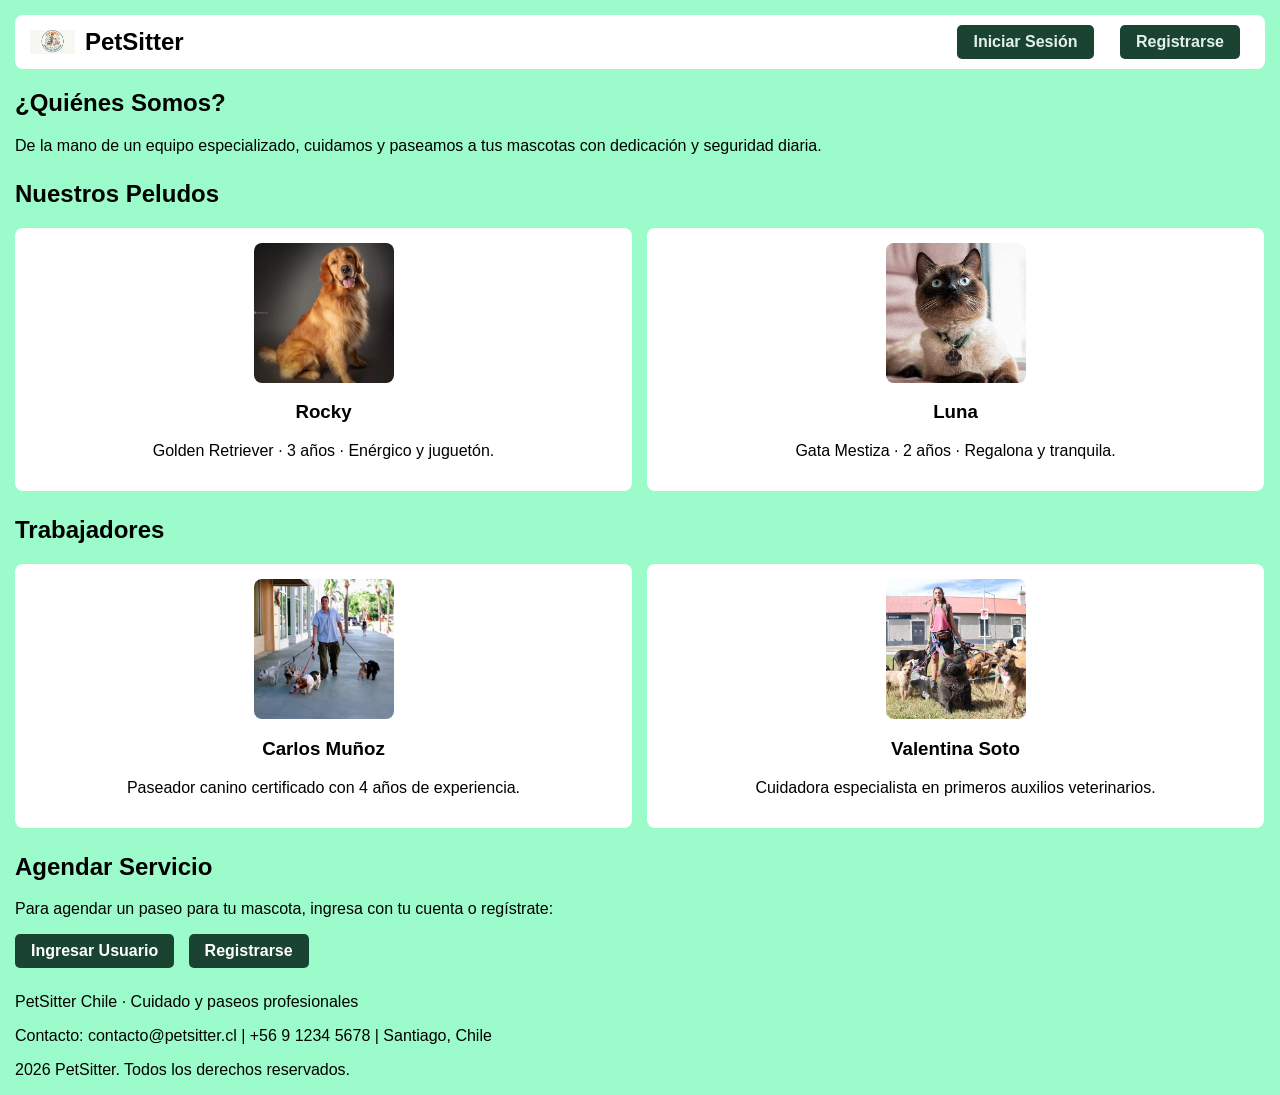
<file: index.html>
<!DOCTYPE html>
<html lang="es">
<head>
    <meta charset="UTF-8">
    <meta name="viewport" content="width=device-width, initial-scale=1.0">
    <title>Paseo de Mascotas - Cuidado y Paseos Diarios</title>
    <link rel="icon" type="image/jpeg" href="imgs/logo-marca.jpeg">
    <link rel="stylesheet" href="css/style.css">
    <script type="module" src="js/main.js"></script>
</head>
<body>
    <header class="row menu-principal">
        <div class="logo-box">
            <img src="imgs/logo-marca.jpeg" alt="Logo" width="45">
            <h1>PetSitter</h1>
        </div>
        <nav>
            <a href="login.html" class="btn">Iniciar Sesión</a>
            <a href="register.html" class="btn">Registrarse</a>
        </nav>
    </header>

    <main> 
        <section>
            <h2>¿Quiénes Somos?</h2>
            <p>De la mano de un equipo especializado, cuidamos y paseamos a tus mascotas con dedicación y seguridad diaria.</p>
        </section>

        <section>
            <h2>Nuestros Peludos</h2>
            <div class="row">
                <div class="col-6 col-sm-12 card">
                    <img src="imgs/golden.avif" alt="Mascota 1" class="card-img">
                    <h3>Rocky</h3>
                    <p>Golden Retriever · 3 años · Enérgico y juguetón.</p>
                </div>
                <div class="col-6 col-sm-12 card">
                    <img src="imgs/gato.jpg" alt="Mascota 2" class="card-img">
                    <h3>Luna</h3>
                    <p>Gata Mestiza · 2 años · Regalona y tranquila.</p>
                </div>
            </div>
        </section>

        <section>
            <h2>Trabajadores</h2>
            <div class="row">
                <div class="col-6 col-sm-12 card">
                    <img src="imgs/carlos.webp" alt="Trabajador 1" class="card-img">
                    <h3>Carlos Muñoz</h3>
                    <p>Paseador canino certificado con 4 años de experiencia.</p>
                </div>
                <div class="col-6 col-sm-12 card">
                    <img src="imgs/valentina.webp" alt="Trabajador 2" class="card-img">
                    <h3>Valentina Soto</h3>
                    <p>Cuidadora especialista en primeros auxilios veterinarios.</p>
                </div>
            </div>
        </section>

        <section class="agendar">
            <h2>Agendar Servicio</h2>
            <p>Para agendar un paseo para tu mascota, ingresa con tu cuenta o regístrate:</p>
            <a href="login.html" class="btn">Ingresar Usuario</a>
            <a href="register.html" class="btn">Registrarse</a>
        </section>
    </main>

    <footer>
        <p>PetSitter Chile · Cuidado y paseos profesionales</p>
        <p>Contacto: contacto@petsitter.cl | +56 9 1234 5678 | Santiago, Chile</p>
        <p>2026 PetSitter. Todos los derechos reservados.</p>
    </footer>

</body>
</html>
</file>
<file: css/style.css>
/* Tu fondo y estilos base */
body {
  background-color: #9cfbca;
  font-family: sans-serif;
  margin: 15px;
}

*,
*::before,
*::after {
  box-sizing: border-box;
}

/* Grilla base */
.row {
  display: flex;
  flex-wrap: wrap;
  gap: 15px;
}

.col-1  { width: 8.33%; }
.col-3  { width: 25%; }
.col-4  { width: 33.33%; }
.col-6  { width: calc(50% - 8px); }
.col-12 { width: 100%; }

/* Separación vertical */
section {
  margin-bottom: 25px;
}

/* Encabezado */
.menu-principal {
  background-color: #ffffff;
  padding: 10px 15px;
  border-radius: 8px;
  align-items: center;
  justify-content: space-between;
}

.logo-box {
  display: flex;
  align-items: center;
  gap: 10px;
}

.logo-box h1 {
  margin: 0;
  font-size: 1.5rem;
}

.menu-principal nav a {
  text-decoration: none;
  color: #e3f1ec;
  font-weight: bold;
  margin-left: 12px;
}

/* Tarjetas */
.card {
  background-color: #ffffff;
  padding: 15px;
  border-radius: 8px;
  text-align: center; /* Centra la foto y el texto dentro de la tarjeta */
}

/* ============================================================
   AQUÍ ESTÁ EL TRUCO: Medida fija que NUNCA cambia al achicar
   ============================================================ */
.card-img {
  width: 140px;              /* Ancho fijo: nunca se agranda ni se achica */
  height: 140px;             /* Alto fijo: nunca cambia */
  object-fit: cover;         /* Recorta la foto sin aplastarla */
  border-radius: 8px;        /* Bordes suaves (o 50% si la quieres circular) */
  display: block;
  margin: 0 auto 12px auto;  /* Centrada horizontalmente */
}

/* Botones */
.btn {
  display: inline-block;
  padding: 8px 16px;
  background-color: #1b4332;
  color: #ffffff;
  text-decoration: none;
  border-radius: 5px;
  font-weight: bold;
  margin-right: 10px;
}

/* Media query: en pantallas chicas pasa a 100% el ancho de la tarjeta */
@media (max-width: 768px) {
  .col-sm-12 {
    width: 100%;
  }

  .menu-principal {
    height: auto;
    flex-direction: column;
    text-align: center;
    gap: 10px;
  }
}
</file>
